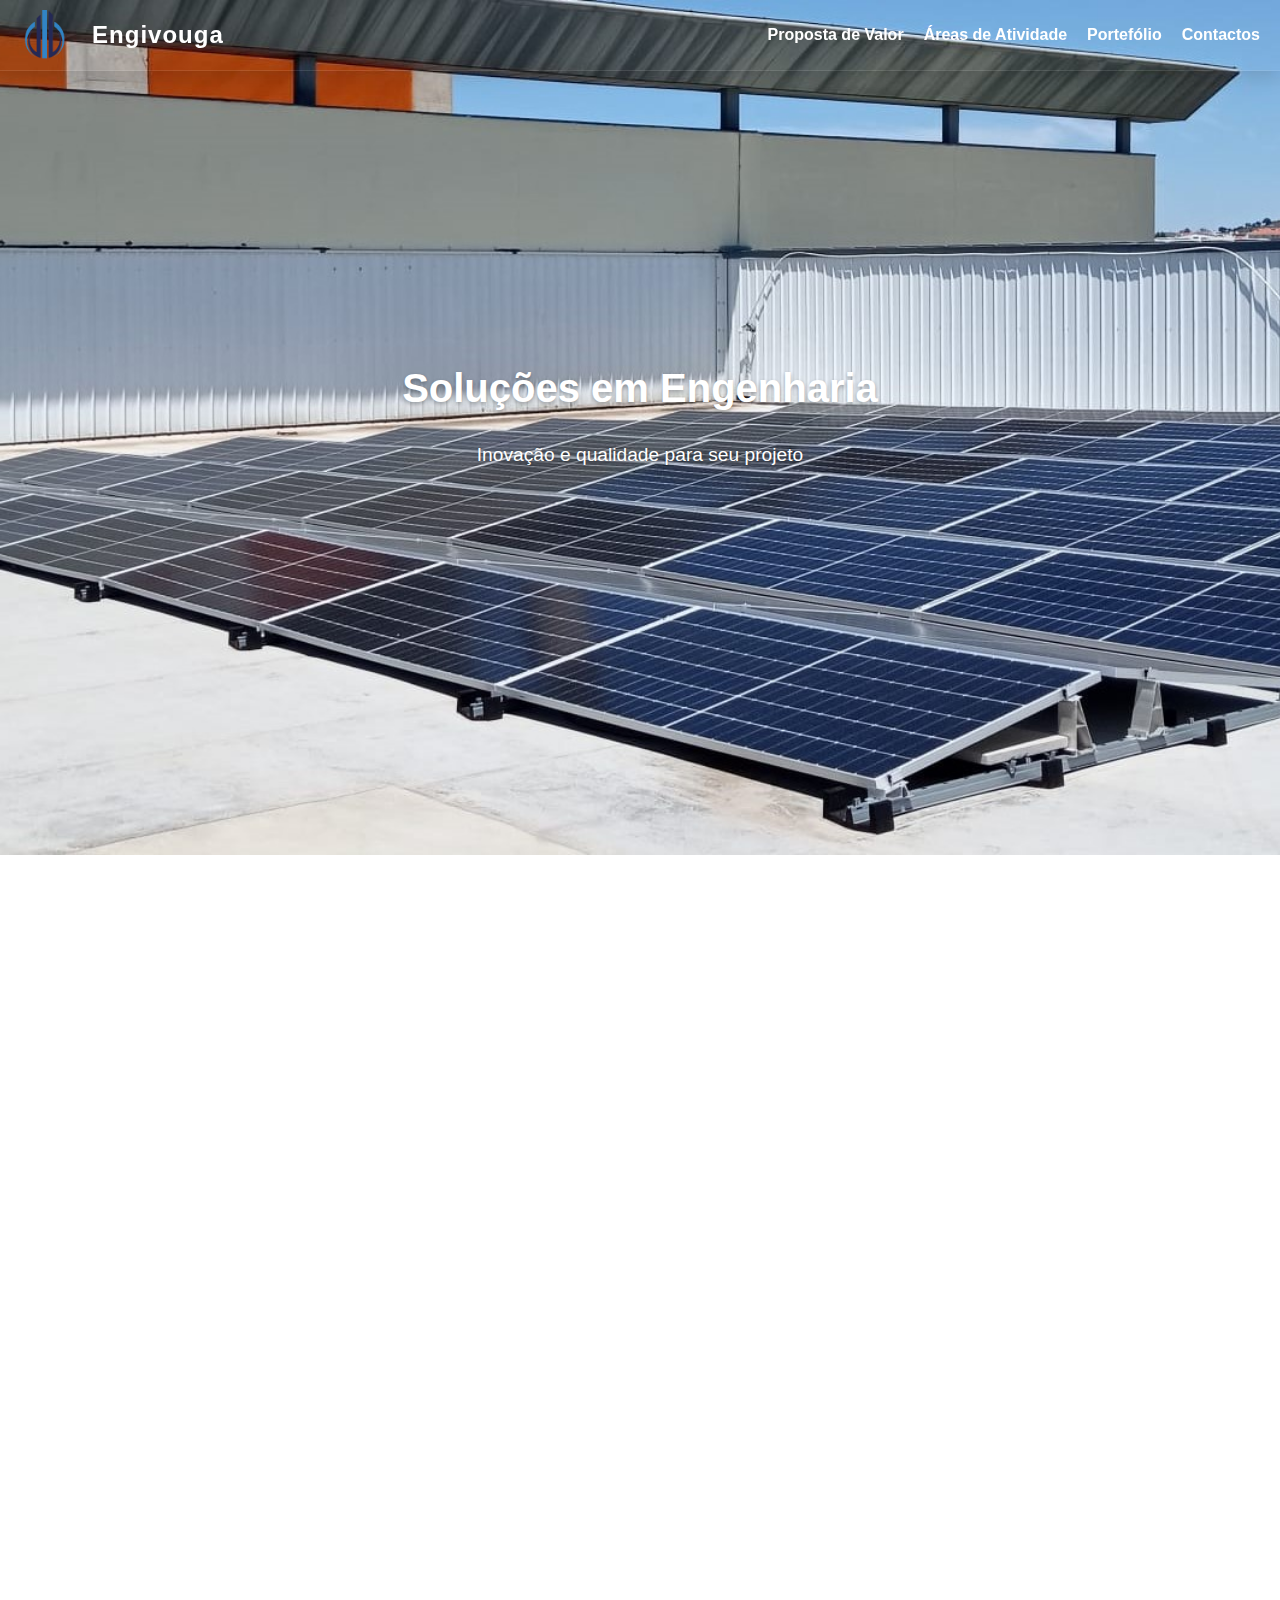
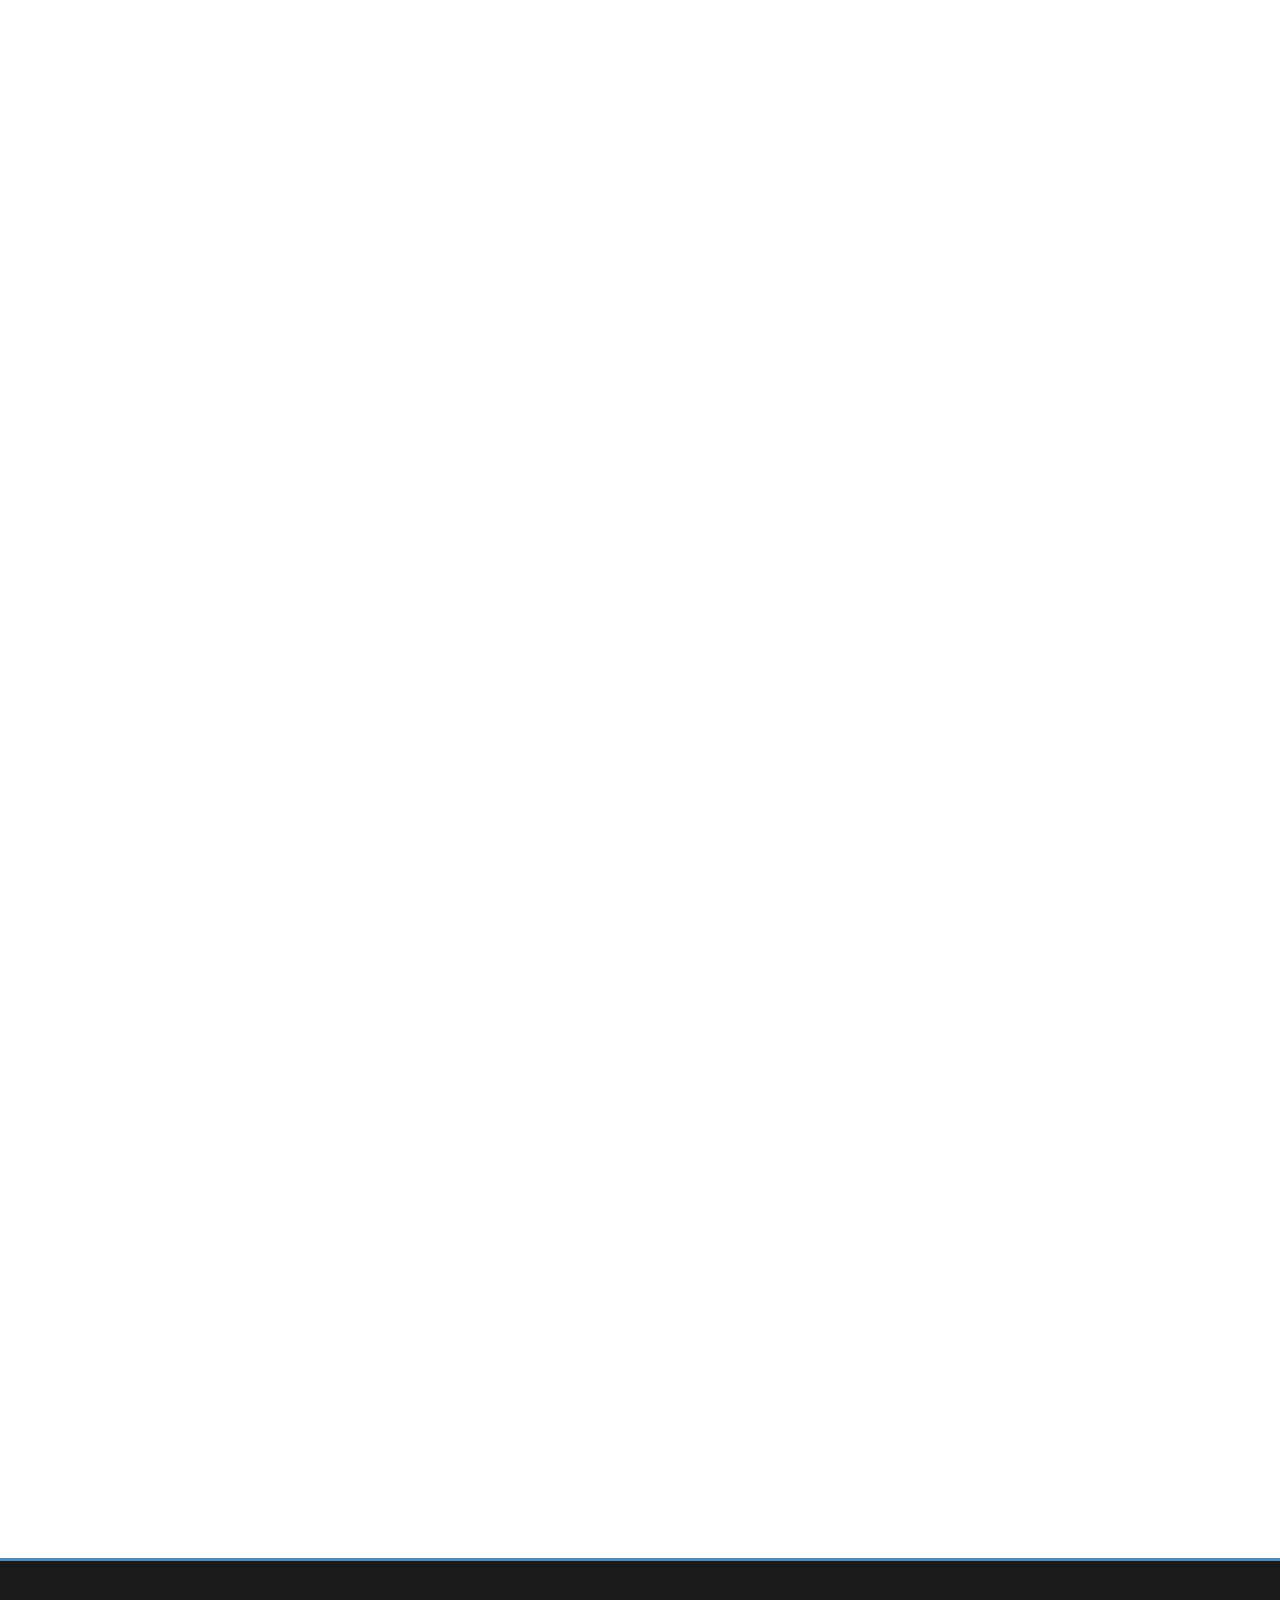
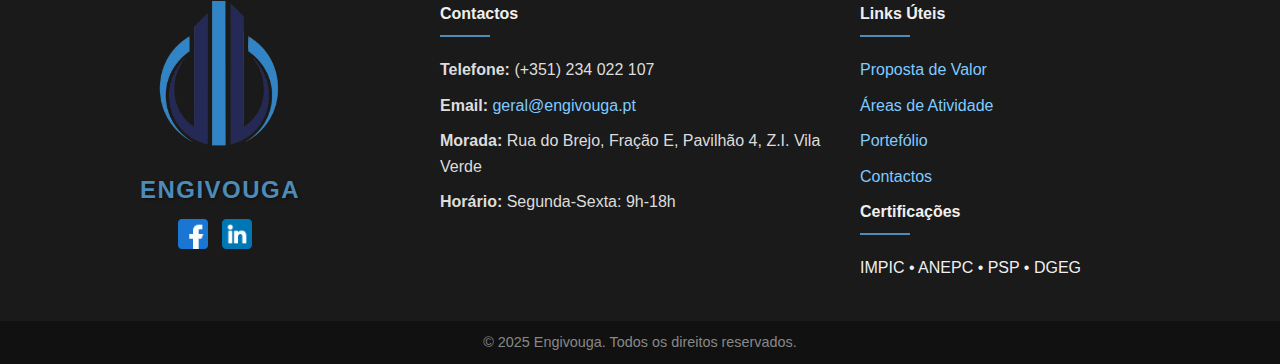
<file: index.html>
<!DOCTYPE html>
<html lang="pt">
  <head>
    <meta charset="UTF-8" />
    <meta name="viewport" content="width=device-width, initial-scale=1.0" />
    <title>Engivouga</title>

    <!-- Favicon -->
    <link rel="icon" href="images/logo_engivouga.png" type="image/png" />

    <link rel="stylesheet" href="style.css" />
  </head>

  <body class="home">
    <header>
      <div class="logo-area">
        <a href="index.html">
          <img src="images/logo_engivouga.png" alt="Engivouga Logo" />
          <h1>Engivouga</h1>
        </a>
      </div>
      <!--<div class="menu-toggle" id="menu-toggle">&#9776;</div> -->

      <nav id="navbar">
        <ul>
          <li>
            <a href="proposta.html" class="nav-item">Proposta de Valor</a>
          </li>
          <li><a href="areas.html" class="nav-item">Áreas de Atividade</a></li>
          <li><a href="portefolio.html" class="nav-item">Portefólio</a></li>
          <li><a href="contactos.html" class="nav-item">Contactos</a></li>
        </ul>
      </nav>
    </header>

    <div class="slider">
      <div class="slides">
        <!-- Slide 1 -->
        <div class="slide">
          <div
            class="slide-bg"
            style="background-image: url('images/image1.jpg')"
          ></div>
          <div class="slide-content">
            <h2>Soluções em Engenharia</h2>
            <p>Inovação e qualidade para seu projeto</p>
          </div>
        </div>
        <div class="slide">
          <div
            class="slide-bg"
            style="background-image: url('images/image3.jpeg')"
          ></div>
          <div class="slide-content">
            <h2>Soluções em Engenharia</h2>
            <p>Inovação e qualidade para seu projeto</p>
          </div>
        </div>
        <div class="slide">
          <div
            class="slide-bg"
            style="background-image: url('images/image4.jpeg')"
          ></div>
          <div class="slide-content">
            <h2>Soluções em Engenharia</h2>
            <p>Inovação e qualidade para seu projeto</p>
          </div>
        </div>
        <div class="slide">
          <div
            class="slide-bg"
            style="background-image: url('images/image5.jpeg')"
          ></div>
          <div class="slide-content">
            <h2>Soluções em Engenharia</h2>
            <p>Inovação e qualidade para seu projeto</p>
          </div>
        </div>
        <div class="slide">
          <div
            class="slide-bg"
            style="background-image: url('images/image6.jpeg')"
          ></div>
          <div class="slide-content">
            <h2>Soluções em Engenharia</h2>
            <p>Inovação e qualidade para seu projeto</p>
          </div>
        </div>
      </div>
    </div>

    <main>
      <section class="secao-apresentacao scroll-fade" id="apresentacao">
        <div class="container apresentacao-wrapper">
          <div class="apresentacao-texto">
            <div class="intro-wrapper">
              <span class="linha"></span>
              <p class="intro-subtitulo">Quem Somos</p>
            </div>
            <h2>Apresentação</h2>
            <p class="texto-apresentacao">
              A Engivouga é uma empresa jovem e dinâmica que atua no setor das
              instalações elétricas e fotovoltaicas. Desde a sua fundação em
              2021, temos vindo a crescer de forma sustentada, destacando-nos
              pela qualidade do serviço prestado, pela capacidade técnica das
              nossas equipas e pela dedicação a projetos inovadores.<br /><br />
              Orgulhamo-nos de ser mais do que uma empresa prestadora de
              serviços; somos parceiros de confiança para os nossos clientes e
              um ponto de referência no mercado. Acreditamos na importância de
              construir relações sólidas e duradouras, tanto com os nossos
              clientes como com os nossos trabalhadores, pois reconhecemos que o
              verdadeiro sucesso é alcançado através de pessoas comprometidas e
              envolvidas com o que fazem.<br /><br />
              Na Engivouga, ambicionamos ser reconhecidos como uma empresa que
              alia excelência técnica a um ambiente de trabalho pautado por
              valores humanos. Este equilíbrio permite-nos não só entregar
              soluções de alta qualidade, mas também contribuir para um impacto
              positivo na vida das pessoas.
            </p>
          </div>
          <!--<div class="apresentacao-imagem">
            <img src="images/painel.jpg" alt="Painel Engivouga" />
          </div>-->
        </div>
      </section>

      <section id="areas" class="scroll-fade secao-areas">
        <div class="container">
          <div class="intro-wrapper">
            <span class="linha"></span>
            <p class="intro-subtitulo">O que fazemos</p>
          </div>
          <h2>Áreas de Atividade</h2>
          <div class="cards-container">
            <div class="card scroll-fade">
              <img
                src="images/bolt_24dp_1F1F1F_FILL0_wght400_GRAD0_opsz24.svg"
                alt="bolt logo"
              />
              <h3>Instalações Elétricas</h3>
            </div>
            <div class="card">
              <img
                src="images/energy_savings_leaf_24dp_1F1F1F_FILL0_wght400_GRAD0_opsz24.svg"
                alt="energy_savings_leaf logo"
              />
              <h3>Energias Renováveis</h3>
            </div>
            <div class="card">
              <img
                src="images/cell_tower_24dp_1F1F1F_FILL0_wght400_GRAD0_opsz24.svg"
                alt="cell_tower logo"
              />
              <h3>Telecomunicações</h3>
            </div>
            <div class="card">
              <img
                src="images/verified_user_24dp_1F1F1F_FILL0_wght400_GRAD0_opsz24.svg"
                alt="verified_user logo"
              />
              <h3>Segurança Contra Incêndio</h3>
            </div>
            <div class="card">
              <img
                src="images/detector_alarm_24dp_1F1F1F_FILL0_wght400_GRAD0_opsz24.svg"
                alt="detector_alarm logo"
              />
              <h3>Intrusão</h3>
            </div>
            <div class="card">
              <img
                src="images/camera_indoor_24dp_1F1F1F_FILL0_wght400_GRAD0_opsz24.svg"
                alt="camera_indoor logo"
              />
              <h3>CCTV</h3>
            </div>
            <div class="card">
              <img
                src="images/light_mode_24dp_1F1F1F_FILL0_wght400_GRAD0_opsz24.svg"
                alt="light_mode logo"
              />
              <h3>Iluminação LED</h3>
            </div>
            <div class="card saber-mais">
              <a href="areas.html" class="saber-mais-link">
                <h3>Saber Mais</h3>
                <span class="seta">&#8594;</span>
              </a>
            </div>
          </div>
        </div>
      </section>

      <section id="portfolio-preview" class="scroll-fade">
        <div class="container">
          <h2>Portefólio</h2>
          <p>Alguns dos nossos projetos mais destacados</p>

          <div class="portfolio-highlights">
            <div class="portfolio-item">
              <img src="portfolio/highlights/1.jpg" alt="Projeto destaque 1" />
              <h3>Sistemas Fotovoltaicos</h3>
            </div>
            <div class="portfolio-item">
              <img src="portfolio/highlights/2.jpg" alt="Projeto destaque 2" />
              <h3>Carregadores de Veículos Elétricos</h3>
            </div>
            <div class="portfolio-item">
              <img src="portfolio/highlights/3.jpg" alt="Projeto destaque 3" />
              <h3>Sistemas de iluminação</h3>
            </div>
          </div>

          <a href="portefolio.html" class="btn">Ver Portefólio Completo</a>
        </div>
      </section>
    </main>

    <div class="scroll-to-top">
      &#8593;
      <!-- Seta para cima -->
    </div>

    <footer>
      <div class="footer-wrapper">
        <div class="footer-left">
          <img
            src="images/logo_engivouga.png"
            alt="Logo Engivouga"
            class="footer-logo"
          />
          <p class="empresa-nome">Engivouga</p>
          <!-- Adicionado a classe para o nome -->
          <div class="redes-sociais">
            <a href="https://www.facebook.com/engivouga"
              ><img src="images/facebook-icon.png" alt="Facebook"
            /></a>
            <a
              href="https://www.linkedin.com/company/engivouga-servi%C3%A7os-de-engenharia-lda/"
              ><img src="images/linkedin-icon.png" alt="LinkedIn"
            /></a>
          </div>
        </div>

        <!-- Meio: Contactos -->
        <div class="footer-center">
          <h4>Contactos</h4>
          <ul>
            <li><strong>Telefone:</strong> (+351) 234 022 107</li>
            <li>
              <strong>Email:</strong>
              <a href="mailto:geral@engivouga.pt">geral@engivouga.pt</a>
            </li>
            <li>
              <strong>Morada:</strong> Rua do Brejo, Fração E, Pavilhão 4, Z.I.
              Vila Verde
            </li>
            <li><strong>Horário:</strong> Segunda-Sexta: 9h-18h</li>
          </ul>
        </div>

        <!-- Lado direito: Links úteis ou Certificações -->
        <div class="footer-right">
          <h4>Links Úteis</h4>
          <ul>
            <li><a href="proposta.html">Proposta de Valor</a></li>
            <li><a href="areas.html">Áreas de Atividade</a></li>
            <li><a href="portefolio.html">Portefólio</a></li>
            <li><a href="contactos.html">Contactos</a></li>
          </ul>
          <h4>Certificações</h4>
          <p>IMPIC • ANEPC • PSP • DGEG</p>
        </div>
      </div>
    </footer>
    <div class="copyright">
      <p>&copy; 2025 Engivouga. Todos os direitos reservados.</p>
    </div>

    <script src="script.js">
            document.getElementById('menu-toggle').addEventListener('click', function () {
        document.getElementById('navbar').classList.toggle('active');
      });
    </script>
  </body>
</html>
</file>
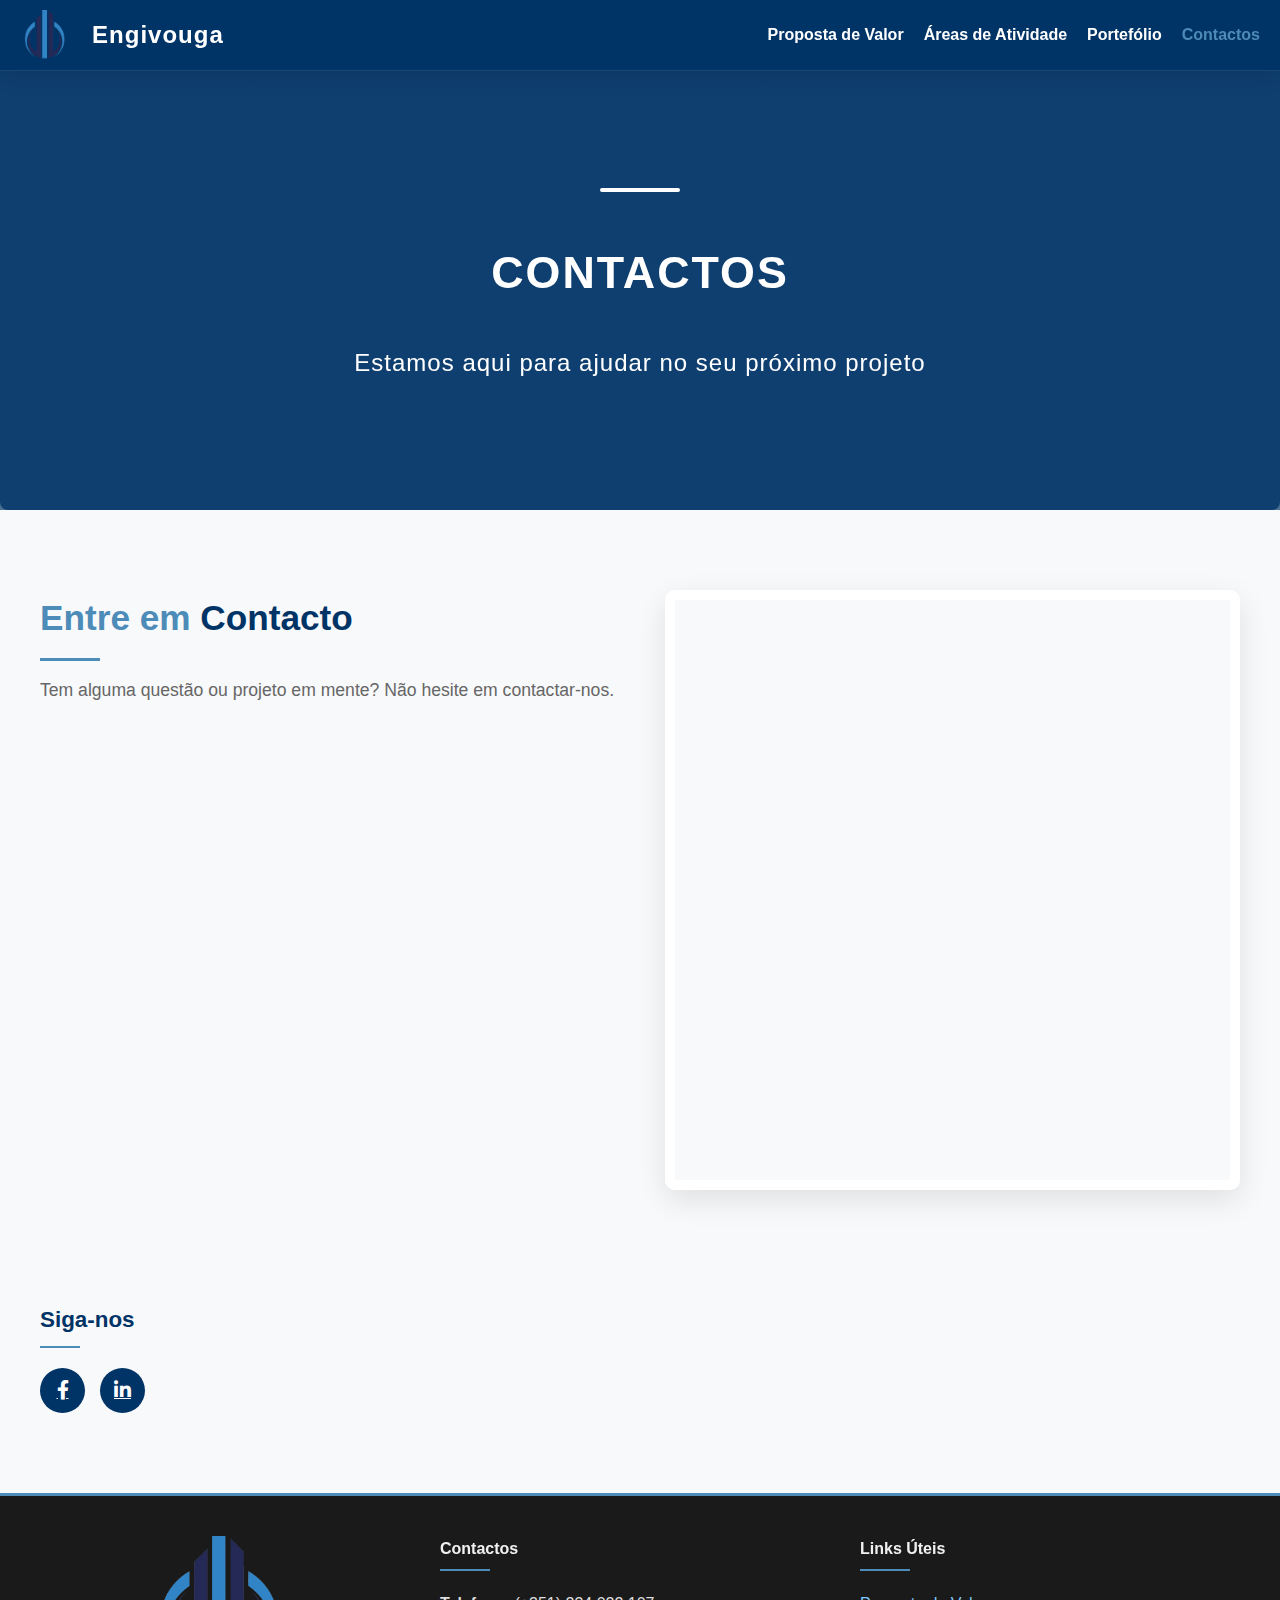
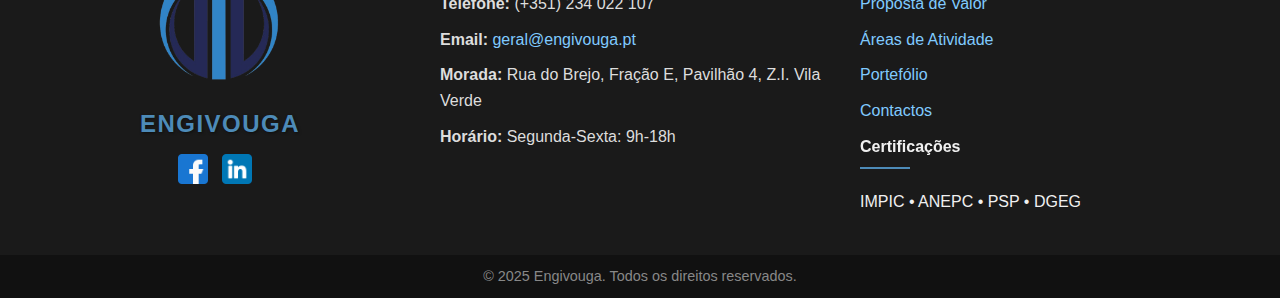
<file: contactos.html>
<!DOCTYPE html>
<html lang="pt">
<head>
  <meta charset="UTF-8" />
  <meta name="viewport" content="width=device-width, initial-scale=1.0" />
  <title>Contactos | Engivouga</title>
  <link rel="icon" href="images/logo_engivouga.png" type="image/png" />
  <link rel="stylesheet" href="https://cdnjs.cloudflare.com/ajax/libs/font-awesome/6.0.0-beta3/css/all.min.css">
  <link rel="stylesheet" href="style.css" />
  <style>
    header {
      position: fixed;
      top: 0;
      width: 100%;
      background-color: white;
      box-shadow: 0 2px 10px rgba(0, 0, 0, 0.1);
      transition: transform 0.3s ease-in-out;
      z-index: 1000;
    }

    header.hidden {
      transform: translateY(-100%);
    }

    /* Animação dos elementos */
    .contactos-info,
    .contactos-mapa,
    .info-card {
      opacity: 0;
      transform: translateY(30px);
      transition: opacity 0.6s ease-out, transform 0.6s ease-out;
    }

    .contactos-info.visible,
    .contactos-mapa.visible,
    .info-card.visible {
      opacity: 1;
      transform: translateY(0);
    }

    /* Estilo do botão de scroll para topo */
    .scroll-to-top {
        position: fixed;
        bottom: 30px;
        right: 30px;
        width: 50px;
        height: 50px;
        background-color: var(--azul);
        color: white;
        border-radius: 50%;
        display: flex;
        align-items: center;
        justify-content: center;
        cursor: pointer;
        opacity: 0;
        visibility: hidden;
        transition: all 0.3s ease;
        z-index: 999;
      }

      .scroll-to-top.visible {
        opacity: 1;
        visibility: visible;
      }

      .scroll-to-top:hover {
        background-color: #4d8bb8;
        transform: translateY(-5px);
      }
  </style>
</head>
<body class="contactos">
  <header id="mainHeader">
    <div class="logo-area">
      <a href="index.html">
        <img src="images/logo_engivouga.png" alt="Engivouga Logo" />
        <h1>Engivouga</h1>
      </a>
    </div>
    <nav>
      <ul>
        <li><a href="proposta.html" class="nav-item">Proposta de Valor</a></li>
        <li><a href="areas.html" class="nav-item">Áreas de Atividade</a></li>
        <li><a href="portefolio.html" class="nav-item">Portefólio</a></li>
        <li><a href="contactos.html" class="nav-item active">Contactos</a></li>
      </ul>
    </nav>
  </header>

  <!-- Hero Section -->
  <section class="contactos-hero">
    <div class="hero-overlay"></div>
    <div class="hero-content">
      <div class="intro-wrapper">
        <span class="linha"></span>
        <h1>Contactos</h1>
      </div>
      <p class="hero-subtitle">Estamos aqui para ajudar no seu próximo projeto</p>
    </div>
  </section>

  <!-- Conteúdo Principal -->
  <main class="contactos-main">
    <div class="contactos-container">
      <!-- Lado Esquerdo: Informações de Contacto -->
      <div class="contactos-info">
        <div class="section-header">
          <h2><span>Entre em</span> Contacto</h2>
          <p>Tem alguma questão ou projeto em mente? Não hesite em contactar-nos.</p>
        </div>
        
        <div class="info-card">
          <div class="info-icon">
            <i class="fas fa-envelope"></i>
          </div>
          <div class="info-content">
            <h3>Email</h3>
            <a href="mailto:geral@engivouga.pt">geral@engivouga.pt</a>
          </div>
        </div>
        
        <div class="info-card">
          <div class="info-icon">
            <i class="fas fa-phone"></i>
          </div>
          <div class="info-content">
            <h3>Telefone</h3>
            <a href="tel:+351234022107">(+351) 234 022 107</a>
          </div>
        </div>
        
        <div class="info-card">
          <div class="info-icon">
            <i class="fas fa-map-marker-alt"></i>
          </div>
          <div class="info-content">
            <h3>Morada</h3>
            <p>Rua do Brejo, Fração E, Pavilhão 4, Z.I. Vila Verde</p>
          </div>
        </div>
        
        <div class="info-card">
          <div class="info-icon">
            <i class="fas fa-clock"></i>
          </div>
          <div class="info-content">
            <h3>Horário</h3>
            <p>Segunda-Sexta: 9h-18h</p>
          </div>
        </div>
        
        <div class="redes-sociais-wrapper">
          <h3>Siga-nos</h3>
          <div class="social-icons">
            <a href="https://www.facebook.com/engivouga" target="_blank" class="social-icon">
              <i class="fab fa-facebook-f"></i>
            </a>
            <a href="https://www.linkedin.com/company/engivouga-servi%C3%A7os-de-engenharia-lda/" target="_blank" class="social-icon">
              <i class="fab fa-linkedin-in"></i>
            </a>
          </div>
        </div>
      </div>

      <!-- Lado Direito: Mapa -->
      <div class="contactos-mapa">
        <div class="mapa-container">
          <iframe
            src="https://www.google.com/maps/embed?pb=!1m18!1m12!1m3!1d6066.750046264728!2d-8.53582441806794!3d40.51120122998394!2m3!1f0!2f0!3f0!3m2!1i1024!2i768!4f13.1!3m3!1m2!1s0xd23a7602ea4ed4f%3A0x9de1d70ba45fd6f!2sEngivouga%20-%20Servi%C3%A7os%20de%20Engenharia%2C%20Lda!5e0!3m2!1spt-PT!2spt!4v1745164098129!5m2!1spt-PT!2spt"
            allowfullscreen=""
            loading="lazy"
            referrerpolicy="no-referrer-when-downgrade"
          ></iframe>
        </div>
      </div>
    </div>
  </main>

  
  <div class="scroll-to-top">
    &#8593;
  </div>

  <footer>
    <div class="footer-wrapper">
      <div class="footer-left">
        <img
          src="images/logo_engivouga.png"
          alt="Logo Engivouga"
          class="footer-logo"
        />
        <p class="empresa-nome">Engivouga</p>
        <div class="redes-sociais">
          <a href="https://www.facebook.com/engivouga"
            ><img src="images/facebook-icon.png" alt="Facebook"
          /></a>
          <a
            href="https://www.linkedin.com/company/engivouga-servi%C3%A7os-de-engenharia-lda/"
            ><img src="images/linkedin-icon.png" alt="LinkedIn"
          /></a>
        </div>
      </div>

      <div class="footer-center">
        <h4>Contactos</h4>
        <ul>
          <li><strong>Telefone:</strong> (+351) 234 022 107</li>
          <li>
            <strong>Email:</strong>
            <a href="mailto:geral@engivouga.pt">geral@engivouga.pt</a>
          </li>
          <li>
            <strong>Morada:</strong> Rua do Brejo, Fração E, Pavilhão 4, Z.I.
            Vila Verde
          </li>
          <li><strong>Horário:</strong> Segunda-Sexta: 9h-18h</li>
        </ul>
      </div>

      <div class="footer-right">
        <h4>Links Úteis</h4>
        <ul>
          <li><a href="proposta.html">Proposta de Valor</a></li>
          <li><a href="areas.html">Áreas de Atividade</a></li>
          <li><a href="portefolio.html">Portefólio</a></li>
          <li><a href="contactos.html">Contactos</a></li>
        </ul>
        <h4>Certificações</h4>
        <p>IMPIC • ANEPC • PSP • DGEG</p>
      </div>
    </div>
  </footer>
  <div class="copyright">
    <p>&copy; 2025 Engivouga. Todos os direitos reservados.</p>
  </div>

  <script>
    // JavaScript para header escondível, animações de scroll e seta para topo
    document.addEventListener('DOMContentLoaded', function() {
      const header = document.getElementById('mainHeader');
      const scrollToTopBtn = document.querySelector('.scroll-to-top');
      let lastScroll = 0;
      
      // Controle do header ao fazer scroll
      window.addEventListener('scroll', function() {
        const currentScroll = window.pageYOffset;
        
        // Esconde o header ao descer
        if (currentScroll > lastScroll && currentScroll > 50) {
          header.classList.add('hidden');
        }
        // Mostra apenas quando voltar completamente ao topo
        else if (currentScroll === 0) {
          header.classList.remove('hidden');
        }
        
        lastScroll = currentScroll;

        // Mostrar/ocultar seta para topo
        if (currentScroll > 300) {
          scrollToTopBtn.classList.add('visible');
        } else {
          scrollToTopBtn.classList.remove('visible');
        }
      });

      // Função da seta para topo
      scrollToTopBtn.addEventListener('click', function() {
        window.scrollTo({
          top: 0,
          behavior: 'smooth'
        });
      });

      // Animação dos elementos
      function checkVisibility() {
        const elements = [
          document.querySelector('.contactos-info'),
          document.querySelector('.contactos-mapa'),
          ...document.querySelectorAll('.info-card'),
          document.querySelector('.redes-sociais-wrapper')
        ];
        
        elements.forEach(el => {
          if (el) {
            const elTop = el.getBoundingClientRect().top;
            if (elTop < window.innerHeight * 0.8) {
              el.classList.add('visible');
            }
          }
        });
      }
      
      checkVisibility();
      window.addEventListener('scroll', checkVisibility);
    });
  </script>
</body>
</html>
</file>
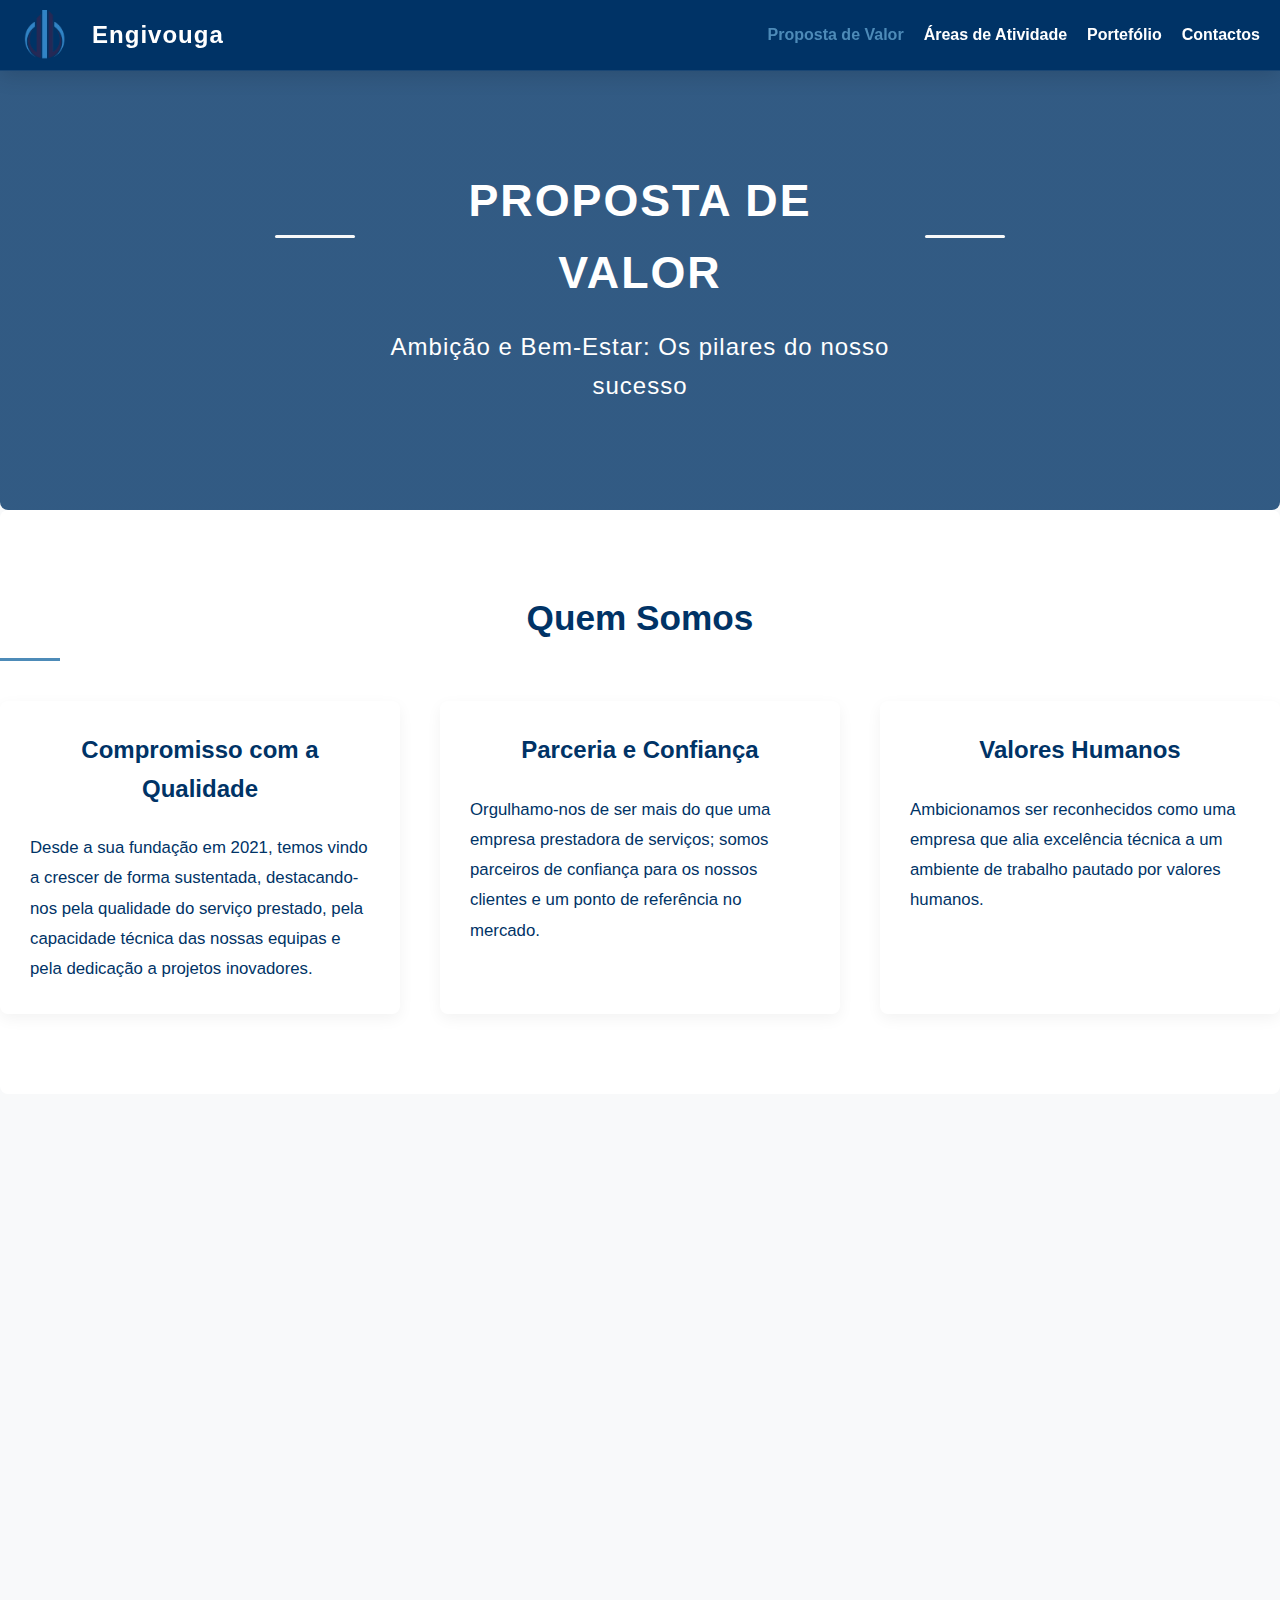
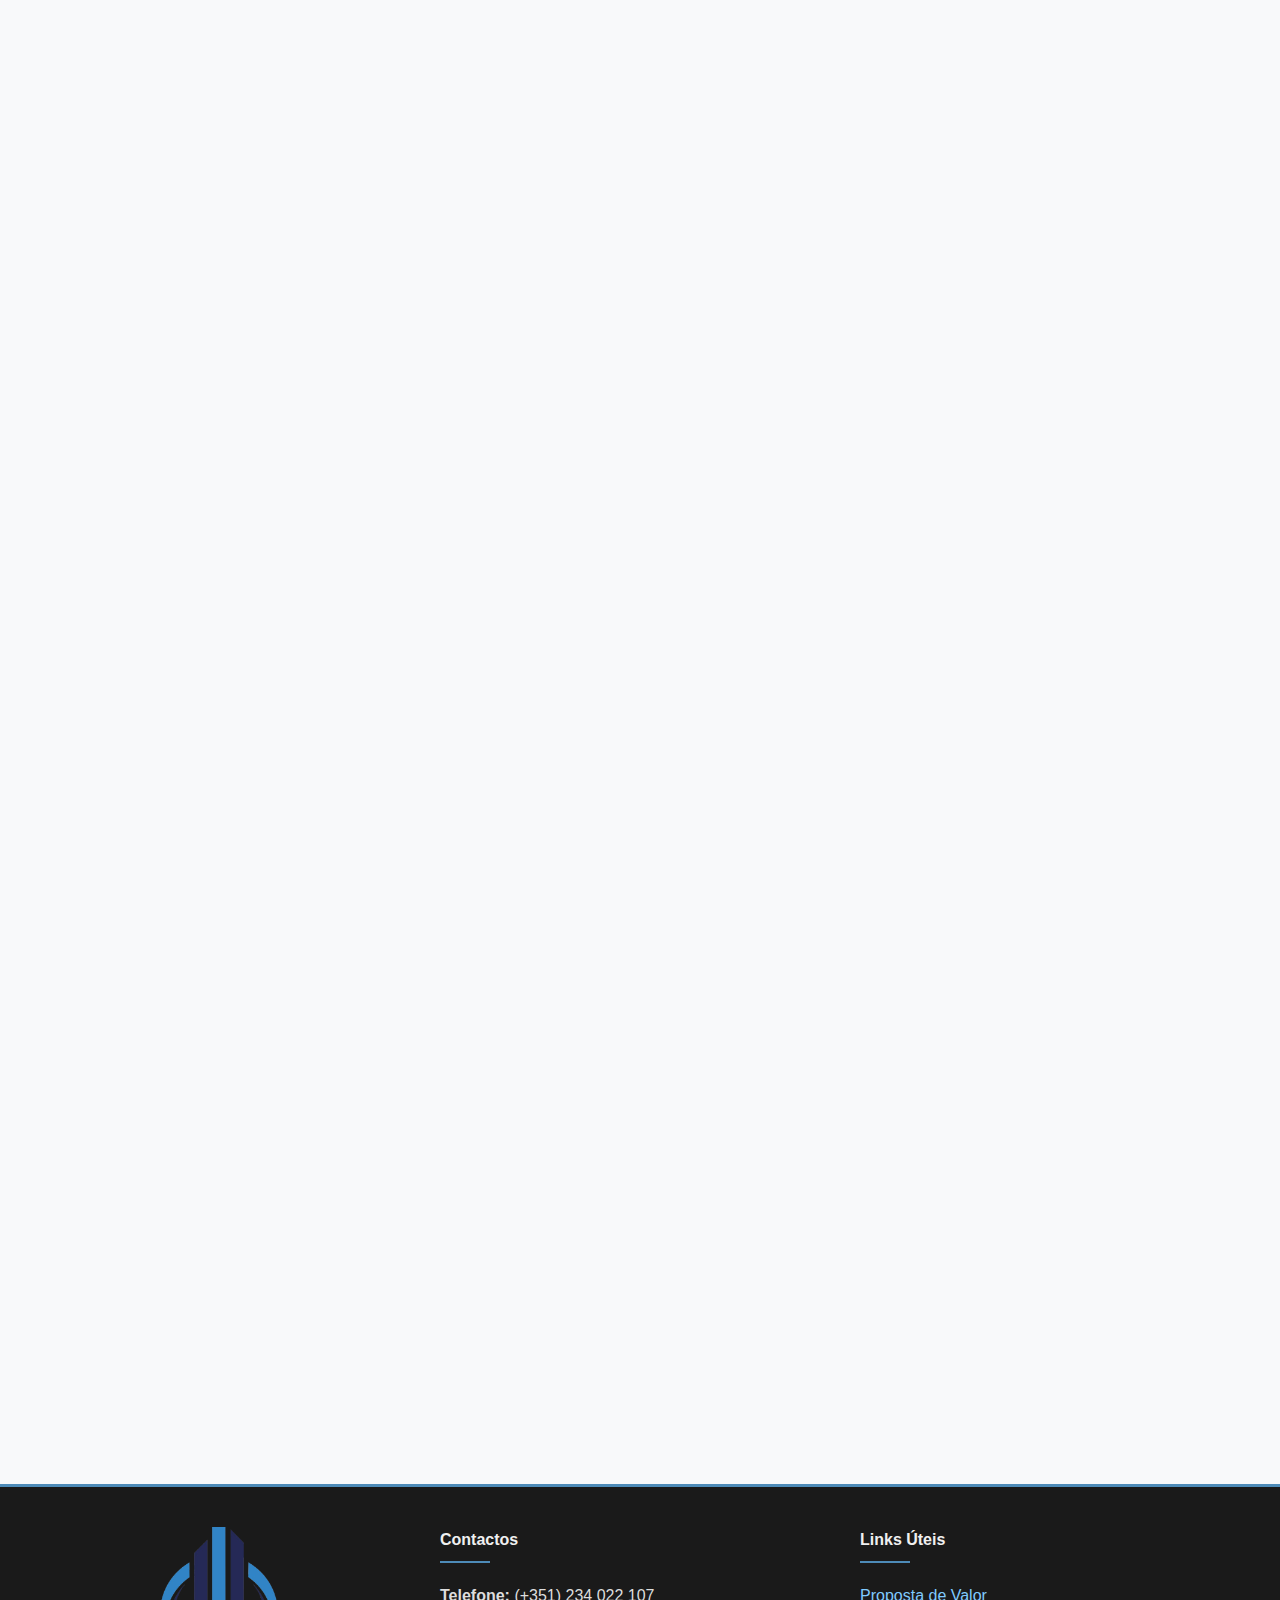
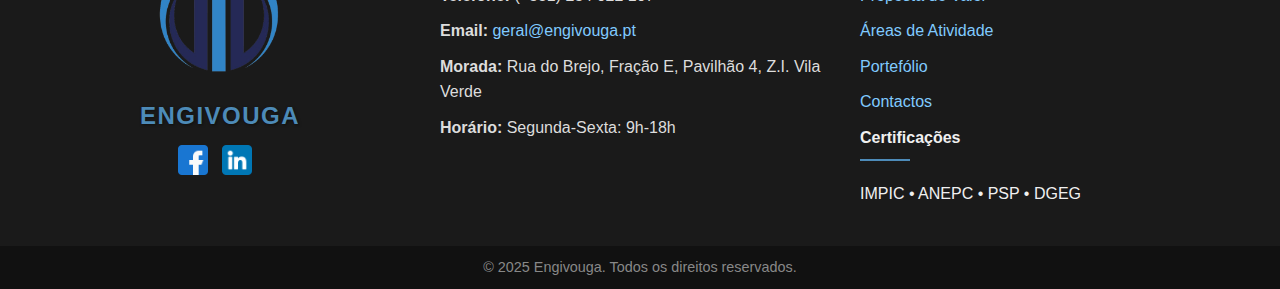
<file: proposta.html>
<!DOCTYPE html>
<html lang="pt">
  <head>
    <meta charset="UTF-8" />
    <meta name="viewport" content="width=device-width, initial-scale=1.0" />
    <title>Proposta de Valor | Engivouga</title>
    <link
      rel="stylesheet"
      href="https://cdnjs.cloudflare.com/ajax/libs/font-awesome/6.0.0-beta3/css/all.min.css"
    />
    <link rel="stylesheet" href="style.css" />
    <link rel="icon" href="images/logo_engivouga.png" type="image/png" />
    <style>
      /* Estilos para animação de scroll */
      .section-content {
        opacity: 0;
        transform: translateY(30px);
        transition: opacity 0.6s ease-out, transform 0.6s ease-out;
      }

      .section-content.visible {
        opacity: 1;
        transform: translateY(0);
      }

      /* Estilos para header escondível */
      header {
        position: fixed;
        top: 0;
        width: 100%;
        background-color: white;
        box-shadow: 0 2px 10px rgba(0, 0, 0, 0.1);
        transition: transform 0.3s ease-in-out;
        z-index: 1000;
      }

      header.hidden {
        transform: translateY(-100%);
      }
    </style>
  </head>
  <body class="proposta">
    <header id="mainHeader">
      <div class="logo-area">
        <a href="index.html">
          <img src="images/logo_engivouga.png" alt="Engivouga Logo" />
          <h1>Engivouga</h1>
        </a>
      </div>
      <nav>
        <ul>
          <li>
            <a href="proposta.html" class="nav-item active"
              >Proposta de Valor</a
            >
          </li>
          <li><a href="areas.html" class="nav-item">Áreas de Atividade</a></li>
          <li><a href="portefolio.html" class="nav-item">Portefólio</a></li>
          <li><a href="contactos.html" class="nav-item">Contactos</a></li>
        </ul>
      </nav>
    </header>

    <section class="hero-proposta">
      <div class="hero-content">
        <div class="intro-wrapper">
          <span class="linha"></span>
          <h1>Proposta de Valor</h1>
          <span class="linha"></span>
        </div>
        <p class="hero-subtitle">
          Ambição e Bem-Estar: Os pilares do nosso sucesso
        </p>
      </div>
    </section>

    <main class="proposta-container">
      <section class="section-content quem-somos">
        <div class="section-header">
          <h2>Quem Somos</h2>
        </div>
        <div class="quem-somos-grid">
          <div class="quem-somos-item">
            <h3>Compromisso com a Qualidade</h3>
            <p>
              Desde a sua fundação em 2021, temos vindo a crescer de forma
              sustentada, destacando-nos pela qualidade do serviço prestado,
              pela capacidade técnica das nossas equipas e pela dedicação a
              projetos inovadores.
            </p>
          </div>

          <div class="quem-somos-item">
            <h3>Parceria e Confiança</h3>
            <p>
              Orgulhamo-nos de ser mais do que uma empresa prestadora de
              serviços; somos parceiros de confiança para os nossos clientes e
              um ponto de referência no mercado.
            </p>
          </div>

          <div class="quem-somos-item">
            <h3>Valores Humanos</h3>
            <p>
              Ambicionamos ser reconhecidos como uma empresa que alia excelência
              técnica a um ambiente de trabalho pautado por valores humanos.
            </p>
          </div>
        </div>
      </section>

      <section class="section-content pilares">
        <div class="section-header">
          <h2>Os Nossos Pilares</h2>
        </div>

        <div class="pilares-grid">
          <div class="pilar-item">
            <div class="pilar-icon">
              <i class="fas fa-bullseye"></i>
            </div>
            <div class="pilar-content">
              <h3>Ambição</h3>
              <p>
                Procuramos continuamente superar os nossos próprios limites,
                assumindo projetos desafiantes e inovadores que reforçam a nossa
                posição de destaque no setor. Acreditamos que cada trabalhador é
                essencial para atingir os nossos objetivos estratégicos, e por
                isso promovemos uma cultura de excelência, onde o crescimento
                individual é tão importante quanto o sucesso coletivo.
              </p>
            </div>
          </div>

          <div class="pilar-item">
            <div class="pilar-icon">
              <i class="fas fa-heart"></i>
            </div>
            <div class="pilar-content">
              <h3>Bem-Estar</h3>
              <p>
                O bem-estar dos nossos trabalhadores é uma prioridade absoluta.
                Sabemos que um ambiente de trabalho seguro, motivador e
                equilibrado reflete-se na qualidade do serviço que prestamos aos
                nossos clientes. Por isso, oferecemos condições laborais que
                promovem a satisfação e a saúde física e mental das nossas
                equipas.
              </p>
            </div>
          </div>
        </div>
      </section>

      <section class="section-content ofertas">
        <div class="section-header">
          <h2>O Valor Que Entregamos</h2>
          <span class="linha"></span>
        </div>

        <div class="beneficios-grid">
          <div class="beneficio-card">
            <i class="fas fa-euro-sign"></i>
            <h4>Salários Competitivos</h4>
            <p>Ajustados às exigências do mercado e às funções desempenhadas</p>
          </div>

          <div class="beneficio-card">
            <i class="fas fa-chart-line"></i>
            <h4>Progressão de Carreira</h4>
            <p>Protocolo estruturado de forma clara e meritocrática</p>
          </div>

          <div class="beneficio-card">
            <i class="fas fa-graduation-cap"></i>
            <h4>Formação Contínua</h4>
            <p>Investimos no aprimoramento técnico e pessoal</p>
          </div>

          <div class="beneficio-card">
            <i class="fas fa-users"></i>
            <h4>Ambiente Positivo</h4>
            <p>Relações baseadas em respeito e confiança</p>
          </div>

          <div class="beneficio-card">
            <i class="fas fa-trophy"></i>
            <h4>Reconhecimento</h4>
            <p>Avaliação e prémios de desempenho</p>
          </div>
        </div>
      </section>

      <section class="section-content porque-escolher">
        <div class="section-header">
          <h2>Por Que Escolher a Engivouga?</h2>
          <span class="linha"></span>
        </div>
        <div class="text-content">
          <p>
            Na Engivouga, não se trata apenas de trabalhar; trata-se de fazer
            parte de um projeto profissional estruturado e sustentável. Aqui,
            valorizamos o talento e a dedicação, reconhecemos o esforço e
            proporcionamos as ferramentas necessárias para que cada trabalhador
            alcance o seu melhor. Estamos a construir uma empresa de sucesso,
            onde cada projeto é uma oportunidade de crescer, inovar e deixar uma
            marca positiva. Na Engivouga, Ambição e Bem-Estar andam de mãos
            dadas, impulsionando-nos rumo a um futuro promissor.
          </p>
        </div>
      </section>
    </main>

    <div class="scroll-to-top">
      &#8593;
      <!-- Seta para cima -->
    </div>

    <footer>
      <div class="footer-wrapper">
        <div class="footer-left">
          <img
            src="images/logo_engivouga.png"
            alt="Logo Engivouga"
            class="footer-logo"
          />
          <p class="empresa-nome">Engivouga</p>
          <div class="redes-sociais">
            <a href="https://www.facebook.com/engivouga"
              ><img src="images/facebook-icon.png" alt="Facebook"
            /></a>
            <a
              href="https://www.linkedin.com/company/engivouga-servi%C3%A7os-de-engenharia-lda/"
              ><img src="images/linkedin-icon.png" alt="LinkedIn"
            /></a>
          </div>
        </div>

        <div class="footer-center">
          <h4>Contactos</h4>
          <ul>
            <li><strong>Telefone:</strong> (+351) 234 022 107</li>
            <li>
              <strong>Email:</strong>
              <a href="mailto:geral@engivouga.pt">geral@engivouga.pt</a>
            </li>
            <li>
              <strong>Morada:</strong> Rua do Brejo, Fração E, Pavilhão 4, Z.I.
              Vila Verde
            </li>
            <li><strong>Horário:</strong> Segunda-Sexta: 9h-18h</li>
          </ul>
        </div>

        <div class="footer-right">
          <h4>Links Úteis</h4>
          <ul>
            <li><a href="proposta.html">Proposta de Valor</a></li>
            <li><a href="areas.html">Áreas de Atividade</a></li>
            <li><a href="portefolio.html">Portefólio</a></li>
            <li><a href="contactos.html">Contactos</a></li>
          </ul>
          <h4>Certificações</h4>
          <p>IMPIC • ANEPC • PSP • DGEG</p>
        </div>
      </div>
    </footer>
    <div class="copyright">
      <p>&copy; 2025 Engivouga. Todos os direitos reservados.</p>
    </div>

    <script src="script.js"></script>
    <script>
      // JavaScript para header escondível, animações de scroll e botão de topo
      document.addEventListener("DOMContentLoaded", function () {
        const header = document.getElementById("mainHeader");
        const scrollToTopBtn = document.querySelector(".scroll-to-top");
        let lastScroll = 0;

        // Controle do header ao fazer scroll
        window.addEventListener("scroll", function () {
          const currentScroll = window.pageYOffset;

          if (currentScroll > lastScroll && currentScroll > 50) {
            header.classList.add("hidden");
          }
          // Mostra apenas quando voltar completamente ao topo
          else if (currentScroll === 0) {
            header.classList.remove("hidden");
          }
          lastScroll = currentScroll;

          // Mostrar/ocultar botão de scroll para topo
          if (currentScroll > 300) {
            scrollToTopBtn.classList.add("visible");
          } else {
            scrollToTopBtn.classList.remove("visible");
          }
        });

        // Botão de scroll para topo
        scrollToTopBtn.addEventListener("click", function () {
          window.scrollTo({
            top: 0,
            behavior: "smooth",
          });
        });

        // Animação das seções
        const sections = document.querySelectorAll(".section-content");

        function checkVisibility() {
          sections.forEach((section) => {
            const sectionTop = section.getBoundingClientRect().top;
            const windowHeight = window.innerHeight;

            if (sectionTop < windowHeight * 0.8) {
              section.classList.add("visible");
            }
          });
        }

        checkVisibility();
        window.addEventListener("scroll", checkVisibility);
      });
    </script>
  </body>
</html>
</file>
<file: style.css>
:root {
  --azul: #003366;
  --azul-claro: #4d8bb8;       /* Novo azul mais claro para contrastes */
  --cinza-tecnico: #6c757d;    /* Cinza técnico profissional */
  --branco: #ffffff;
  --cinza-claro: #f8f9fa;      /* Fundo mais suave */
}

* {
  margin: 0;
  padding: 0;
  box-sizing: border-box;
  font-family: Arial, sans-serif;
}

.card img {
  filter: invert(16%) sepia(16%) saturate(7306%) hue-rotate(190deg)
    brightness(95%) contrast(105%);
  width: 48px;
  height: 48px;
}

body {
  background-color: var(--branco);
  color: #333;
  line-height: 1.6;
}

.container {
  max-width: 1100px;
  margin: 0 auto;
  padding: 20px;
}

/* Regras BASE para TODOS os headers */
header {
  display: flex;
  justify-content: space-between;
  align-items: center;
  padding: 15px 40px;
  position: fixed;
  width: 100%;
  top: 0;
  z-index: 1000;
  transition: transform 0.3s ease-in-out, box-shadow 0.3s ease;
  border-bottom: 1px solid rgba(255, 255, 255, 0.1);
  transform: translateY(0);
}

/* Especificidades para cada página */
body.home header {
  background: transparent;
}

body.contactos header,
body.areas header,
body.proposta header,
body.portfolio header {
  background-color: var(--azul);
}

/* Estado escondido (comum a todos) */
header.hide-header {
  transform: translateY(-100%) !important;
}

/* Sombra quando visível */
header:not(.hide-header) {
  box-shadow: 0 4px 20px rgba(0, 0, 0, 0.15);
}

.scroll-fade {
  opacity: 0;
  transform: translateY(30px);
  transition: opacity 1.2s ease-out, transform 1.2s ease-out;
}

body.contactos .scroll-fade {
  opacity: 1 !important;
  transform: translateY(0) !important;
}

.scroll-fade.visible {
  opacity: 1;
  transform: translateY(0);
}

.scroll-to-top {
  position: fixed;
  bottom: 30px;
  right: 30px;
  background-color: var(--azul);
  color: var(--branco);
  border-radius: 100%;
  font-size: 24px;
  padding: 10px;
  width: 50px;
  text-align: center;
  cursor: pointer;
  display: none; /* Inicialmente escondida */
  transition: opacity 0.3s;
  box-shadow: 0 4px 8px rgba(0, 0, 0, 0.2);
}

.scroll-to-top:hover {
  background-color: var(--azul-claro);
  color: var(--branco);
}

.scroll-to-top.show {
  display: block;
}

.logo-area {
  display: flex;
  align-items: center;
  gap: 12px;
}

.logo-area a {
  display: flex;
  gap: 12px;
  align-items: center;
  text-decoration: none; 
  color: inherit;
}

.logo-area img {
  height: 40px;
}

.logo-area h1 {
  font-size: 1.8rem;
  color: var(--branco);
  margin: 0;
  font-weight: 700;
  letter-spacing: 1px;
}

header h1 {
  font-size: 1.8rem;
  color: var(--branco);
  margin-left: 5px;
}

header img {
  height: 40px;
}

nav ul li a {
  position: relative;
  padding: 8px 0;
}

nav ul li a::after { /* Sublinhado animado */
  content: '';
  position: absolute;
  bottom: 0;
  left: 0;
  width: 0;
  height: 2px;
  background: var(--azul-claro);
  transition: width 0.3s ease;
}

nav ul li a:hover::after {
  width: 100%;
}

header nav ul li a {
  color: var(--branco);
}

header nav ul li a:hover,
header nav ul li a.active {
  color: var(--azul-claro); /* Substitui o amarelo */
}

nav ul {
  list-style: none;
  text-align: center;
  display: flex;
  gap: 30px;
  margin-top: 10px;
}

nav a {
  
  text-decoration: none;
  font-weight: bold;
  transition: color 0.3s;
}

.slides {
  position: relative;
  width: 500%;
  height: 100%;
  display: flex; /* Mantém os slides alinhados */
  animation: slide 18s infinite;
  animation-timing-function: ease-in-out; /* Transição suave */
}

/* Estrutura base */
.slider {
  position: relative;
  width: 100%;
  height: 95vh; /* Ajuste conforme necessário */
  overflow: hidden;
}

.slider .slide:nth-child(2) .slide-bg {
  background-position: center 75%; /* ou por exemplo: center 30% */
}

.slider .slide:nth-child(4) .slide-bg {
  background-position: center 40%; /* ou por exemplo: center 30% */
}

.slider .slide:nth-child(5) .slide-bg {
  background-position: center 15%; /* ou por exemplo: center 30% */
}

.slide {
  width: 20%; /* Cada slide ocupa 1/3 do container */
  height: 100%;
  flex-shrink: 0; /* Impede que os slides encolham */
  position: relative;
  overflow: hidden;
}

/* Camada de fundo */
.slide-bg {
  position: absolute;
  top: 0;
  left: 0;
  width: 100%;
  height: 100%;
  background-size: cover;
  background-position: center;
  z-index: 1; /* Fica ATRÁS do conteúdo */
}

/* Camada de conteúdo - IMPORTANTE */
.slide-content {
  position: absolute;
  top: 50%;
  left: 50%;
  transform: translate(-50%, -50%);
  z-index: 2; /* Deve ser MAIOR que o z-index do slide-bg */
  color: white;
  text-align: center;
  width: 80%;
  max-width: 800px;
}

/* Overlay para melhor legibilidade (opcional) */
.slide::after {
  content: '';
  position: absolute;
  top: 0;
  left: 0;
  width: 100%;
  height: 100%;
  background: rgba(0, 0, 0, 0.4); /* Ajuste a opacidade conforme necessário */
  z-index: 1.5; /* Entre o bg e o conteúdo */
}

/* Overlay para melhor legibilidade */
.slide::before {
  content: '';
  position: absolute;
  top: 0;
  left: 0;
  width: 100%;
  height: 100%;
  background: rgba(0, 51, 102, 0.4); /* Overlay azul semi-transparente */
}

.slide-content h2 {
  font-size: 2.5rem;
  margin-bottom: 20px;
  text-shadow: 0 2px 4px rgba(0,0,0,0.3);
}

.slide-content p {
  font-size: 1.2rem;
  margin-bottom: 30px;
  text-shadow: 0 1px 3px rgba(0,0,0,0.3);
}

@keyframes slide {
  0%     { left: 0%; }
  20%    { left: 0%; }

  25%    { left: -100%; }
  45%    { left: -100%; }

  50%    { left: -200%; }
  70%    { left: -200%; }

  75%    { left: -300%; }
  95%    { left: -300%; }

  100%   { left: -400%; }
}

main {
  padding-top: 0;
}

section {
  padding: 40px 0;
  background-color: var(--branco);

  border-radius: 8px;
}

section h2 {
  color: var(--azul);
  margin-bottom: 15px;
  text-align: center;
}

.secao-apresentacao {
  background: linear-gradient(to bottom, #f8f9fa 0%, white 100%);
  padding: 80px 0;
  text-align: center;
}

.secao-apresentacao .intro-wrapper {
  display: flex;
  align-items: center;
  justify-content: center;
  gap: 10px;
  margin-bottom: 10px;
}

.secao-apresentacao .linha {
  width: 40px;
  height: 2px;
  background-color: var(--azul);
  border-radius: 2px;
}

.secao-apresentacao .intro-subtitulo {
  font-size: 1.1rem;
  color: var(--azul);
  text-transform: uppercase;
  font-weight: 600;
  letter-spacing: 1px;
}

.secao-apresentacao h2 {
  font-size: 2.4rem;
  color: var(--azul);
  margin-bottom: 30px;
}

.texto-apresentacao {
  font-size: 1.1rem;
  line-height: 1.8;
  color: #444;
  max-width: 800px;
  margin: 0 auto;
  text-align: justify;
  column-count: 2;
  column-gap: 40px;
}

.apresentacao-wrapper {
  display: flex;
  flex-wrap: wrap;
  align-items: center;
  gap: 40px;
}

.apresentacao-texto {
  flex: 1 1 500px;
  text-align: left;
}

.apresentacao-imagem {
  flex: 1 1 400px;
  text-align: center;
}

.apresentacao-imagem img {
  width: 100%;
  max-width: 400px;
  border-radius: 10px;
  box-shadow: 0 4px 12px rgba(0, 0, 0, 0.1);
}

.secao-areas {
  background-color: #e9f2f8; /* azul claro suave */
  padding: 60px 0;
  text-align: center;
  border-radius: 8px;
}

.intro-wrapper {
  display: flex;
  align-items: center;
  justify-content: center;
  margin-bottom: 30px;
  gap: 10px;
}

.linha {
  width: 40px;
  height: 2px;
  background-color: var(--azul);
  border-radius: 2px;
}

.intro-subtitulo {
  font-size: 1.1rem;
  color: var(--azul);
  text-transform: uppercase;
  letter-spacing: 3px;
  font-weight: 600;
}

.secao-areas h2 {
  font-size: 2.4rem;
  color: var(--azul);
  margin-bottom: 30px;
}

ul li {
  margin-bottom: 8px;
}

.galeria {
  display: grid;
  grid-template-columns: repeat(auto-fit, minmax(200px, 1fr));
  gap: 20px;
}

.galeria img {
  width: 100%;
  border-radius: 6px;
}

.cards-container {
  display: grid;
  grid-template-columns: repeat(auto-fit, minmax(250px, 1fr));
  gap: 20px;
}

.card {
  background-color: var(--branco);
  border-radius: 8px;
  padding: 20px;
  box-shadow: 0 4px 8px rgba(0, 0, 0, 0.1);
  transition: transform 0.3s ease, box-shadow 0.3s ease;
  text-align: center;

  /* Altura fixa para uniformidade */
  height: 250px;

  /* Flexbox para alinhar conteúdo internamente */
  display: flex;
  flex-direction: column;
  justify-content: center;
  align-items: center;
  border: none;
  overflow: hidden;
  position: relative;
}

.card h3 {
  color: var(--azul);
  margin-bottom: 15px;
}

.card p {
  color: #555;
  font-size: 1rem;
}

.card:hover {
  transform: translateY(-10px);
  box-shadow: 0 6px 15px rgba(0, 0, 0, 0.15);
}

.card::before { /* Efeito de brilho */
  content: '';
  position: absolute;
  top: -100%;
  left: -100%;
  width: 300%;
  height: 300%;
  background: linear-gradient(
    to right,
    rgba(255, 255, 255, 0) 0%,
    rgba(255, 255, 255, 0.1) 50%,
    rgba(255, 255, 255, 0) 100%
  );
  transform: rotate(30deg);
  transition: all 0.5s;
}

.card:hover::before {
  left: 100%;
}

.saber-mais {
  display: flex;
  justify-content: center;
  align-items: center;
  flex-direction: column;
  background: linear-gradient(to right, var(--azul), var(--azul-claro));
  color: var(--branco);
  padding: 20px;
  border-radius: 8px;
  cursor: pointer;
  transition: transform 0.3s ease, box-shadow 0.3s ease;
  text-align: center;
}

.saber-mais h3 {
  margin-bottom: 10px;
  font-size: 1.4rem;
  color: white;
}

.seta {
  font-size: 2rem;
  margin-top: 10px;
  display: block;
}

.saber-mais-link {
  color: var(--branco);
  text-decoration: none;
  display: inline-block;
}

.saber-mais:hover {
  transform: translateY(-10px);
  box-shadow: 0 6px 15px rgba(0, 0, 0, 0.15);
  background-color: var(--azul-claro);
}

footer {
  background: #1a1a1a; /* Preto suave / antracite */
  color: #f0f0f0;
  text-align: left;
  padding: 40px 20px;
  border-top: 3px solid var(--azul-claro);
}

.footer-wrapper {
  display: flex;
  justify-content: space-between;
  align-items: flex-start;
  gap: 40px;
}

.footer-left,
.footer-center,
.footer-right {
  flex: 1;
  max-width: 400px;
}

.footer-logo {
  width: 150px;
  margin-bottom: 10px;
}

.empresa-nome {
  font-size: 1.5rem;
  font-weight: 700;
  color: var(--azul-claro); /* Azul forte mas vibrante que destaca no fundo escuro */
  text-transform: uppercase;
  margin-top: 10px;
  letter-spacing: 1.5px;
  text-shadow: 1px 1px 3px rgba(0, 0, 0, 0.5);

}

.footer-center ul li a:hover,
.footer-right ul li a:hover {
  color: var(--azul-claro); /* Links hover */
}

.footer-center h4, 
.footer-right h4 {
  position: relative;
  padding-bottom: 10px;
  margin-bottom: 20px;
}

.footer-center h4::after,
.footer-right h4::after { /* Linha decorativa */
  content: '';
  position: absolute;
  bottom: 0;
  left: 0;
  width: 50px;
  height: 2px;
  background: var(--azul-claro);
}

.footer-left {
  display: flex;
  flex-direction: column;
  align-items: center;
  text-align: center;
}

.redes-sociais {
  margin-top: 10px;
}

.redes-sociais a {
  margin-right: 10px;
}

.redes-sociais img {
  width: 30px;
  height: 30px;
}

ul {
  list-style: none;
  padding-left: 0;
}

ul li {
  margin-bottom: 10px;
  color: #dddddd;
}

ul li a {
  color: #80caff; /* Azul mais claro, bom contraste com fundo escuro */
  text-decoration: none;
}

ul li a:hover {
  color: #ffffff;
}

.copyright {
  text-align: center;
  padding: 10px 0;
  background-color: #111;
}

.copyright p {
  color: #888;
  font-size: 0.9rem;
}

/* ============ CONTACTOS ============ */
.contactos-hero {
  position: relative;
  height: 50vh;
  display: flex;
  align-items: center;
  justify-content: center;
  text-align: center;
  color: white;
  background: linear-gradient(rgba(0, 51, 102, 0.8), rgba(0, 51, 102, 0.8));
  margin-top: 60px;
}

.contactos-hero .linha,
.section-header h2::after,
.redes-sociais-wrapper h3::after {
  background-color: var(--azul-claro); /* Linhas decorativas */
}

.hero-overlay {
  position: absolute;
  top: 0;
  left: 0;
  width: 100%;
  height: 100%;
  background-color: rgba(0, 51, 102, 0.7);
}

.hero-content {
  position: relative;
  z-index: 2;
  max-width: 800px;
  padding: 0 20px;
}

.contactos-hero .intro-wrapper {
  display: flex;
  flex-direction: column;
  align-items: center;
  margin-bottom: 20px;
}

.contactos-hero h1 {
  font-size: 2.8rem;
  margin: 15px 0;
  color: white;
  text-transform: uppercase;
  letter-spacing: 2px;
}

.contactos-hero .linha {
  width: 80px;
  height: 4px;
  background-color: white;
  margin-bottom: 20px;
}

.hero-subtitle {
  font-size: 1.2rem;
  margin-top: 10px;
  font-weight: 300;
  max-width: 600px;
  margin: 0 auto;
}

.contactos-main {
  padding: 80px 20px;
  background-color: var(--cinza-claro);
}

.contactos-container {
  max-width: 1200px;
  margin: 0 auto;
  display: grid;
  grid-template-columns: 1fr 1fr;
  gap: 50px;
}

.section-header {
  margin-bottom: 40px;
}

.section-header h2 {
  font-size: 2.2rem;
  color: var(--azul);
  margin-bottom: 15px;
  position: relative;
  padding-bottom: 15px;
}

.section-header h2 span {
  color: var(--azul-claro);
}

.section-header h2::after {
  content: '';
  position: absolute;
  bottom: 0;
  left: 0;
  width: 60px;
  height: 3px;
  background-color: var(--azul-claro);
}

.section-header p {
  color: #666;
  font-size: 1.1rem;
  line-height: 1.6;
}

.info-card {
  display: flex;
  align-items: flex-start;
  gap: 20px;
  background: white;
  padding: 25px;
  border-radius: 8px;
  box-shadow: 0 5px 15px rgba(0, 0, 0, 0.05);
  transition: all 0.3s ease;
  margin-bottom: 20px;
  border-left: 4px solid var(--cinza-tecnico);
}

.info-card:hover {
  transform: translateY(-5px);
  box-shadow: 0 10px 25px rgba(0, 0, 0, 0.1);
}

.info-icon {
  width: 50px;
  height: 50px;
  background-color: rgba(108, 117, 125, 0.1);
  border-radius: 50%;
  display: flex;
  align-items: center;
  justify-content: center;
  flex-shrink: 0;
}

.info-icon i {
  font-size: 1.5rem;
  color: var(--azul);
}

.info-content h3 {
  color: var(--azul);
  margin-bottom: 8px;
  font-size: 1.2rem;
}

.info-content p, .info-content a {
  color: #555;
  line-height: 1.6;
}

.info-content a {
  transition: color 0.3s;
}

.info-content a:hover {
  color: var(--azul);
  text-decoration: none;
}

.redes-sociais-wrapper {
  margin-top: 40px;
}

.redes-sociais-wrapper h3 {
  font-size: 1.4rem;
  color: var(--azul);
  margin-bottom: 20px;
  position: relative;
  padding-bottom: 10px;
}

.redes-sociais-wrapper h3::after {
  content: '';
  position: absolute;
  bottom: 0;
  left: 0;
  width: 40px;
  height: 2px;
  background-color: var(--azul-claro);
}

.social-icons {
  display: flex;
  gap: 15px;
}

.social-icon {
  display: flex;
  align-items: center;
  justify-content: center;
  width: 45px;
  height: 45px;
  background-color: var(--azul);
  color: white;
  border-radius: 50%;
  transition: all 0.3s ease;
  font-size: 1.2rem;
}

.social-icon:hover {
  background-color: var(--cinza-tecnico);
  transform: translateY(-3px);
}

.contactos-mapa {
  position: relative;
  height: 100%;
}

.mapa-container {
  position: sticky;
  top: 100px;
  height: 600px;
  border-radius: 10px;
  overflow: hidden;
  box-shadow: 0 10px 30px rgba(0, 0, 0, 0.1);
  border: 10px solid white;
}

.mapa-container iframe {
  width: 100%;
  height: 100%;
  border: none;
}

/* Responsivo */
@media (max-width: 1024px) {
  .contactos-container {
    grid-template-columns: 1fr;
    gap: 30px;
  }
  
  .mapa-container {
    height: 400px;
    top: 0;
  }
  
  .contactos-hero {
    height: 350px;
  }
  
  .contactos-hero h1 {
    font-size: 2.5rem;
  }
}

@media (max-width: 768px) {
  .contactos-hero {
    height: 300px;
  }
  
  .contactos-hero h1 {
    font-size: 2rem;
  }
  
  .hero-subtitle {
    font-size: 1rem;
  }
  
  .section-header h2 {
    font-size: 1.8rem;
  }
  
  .info-card {
    flex-direction: column;
    gap: 15px;
  }
  
  .info-icon {
    margin-bottom: 10px;
  }

  .texto-apresentacao{
    column-count: 1;
  }
}

@media (max-width: 480px) {
  .contactos-hero {
    height: 250px;
  }
  
  .contactos-hero h1 {
    font-size: 1.8rem;
  }
  
  .section-header h2 {
    font-size: 1.6rem;
  }
}

/* Geral */
* {
  box-sizing: border-box;
}
body {
  margin: 0;
  padding: 0;
  font-family: 'Arial', sans-serif;
}

/* Header responsivo */
header {
  display: flex;
  justify-content: space-between;
  align-items: center;
  padding: 10px 20px;
  flex-wrap: wrap;
}
.logo-area {
  display: flex;
  align-items: center;
}
.logo-area img {
  height: 50px;
  margin-right: 10px;
}
.logo-area h1 {
  font-size: 1.5rem;
  margin: 0;
}

/* Menu */
nav ul {
  list-style: none;
  display: flex;
  gap: 20px;
  padding-left: 0;
}
nav ul li a {
  text-decoration: none;
  color: #000;
}

/* Menu toggle button */
.menu-toggle {
  display: none;
  font-size: 2rem;
  cursor: pointer;
}

/* Cards responsivos */
.cards-container {
  display: grid;
  grid-template-columns: repeat(auto-fit, minmax(180px, 1fr));
  gap: 20px;
  margin-top: 20px;
}

/* Portefólio */
.portfolio-highlights {
  display: grid;
  grid-template-columns: repeat(auto-fit, minmax(220px, 1fr));
  gap: 20px;
}

/* Footer */
.footer-wrapper {
  display: flex;
  flex-wrap: wrap;
  justify-content: space-between;
  gap: 20px;
}
.footer-left,
.footer-center,
.footer-right {
  flex: 1 1 250px;
}

/* Responsivo para mobile */
@media (max-width: 768px) {
  .menu-toggle {
    display: block;
  }

  nav {
    width: 100%;
    display: none;
  }

  nav ul {
    flex-direction: column;
    background-color: #f2f2f2;
    padding: 10px 0;
  }

  nav ul li {
    padding: 10px 20px;
  }

  nav.active {
    display: block;
  }

  .apresentacao-wrapper {
    flex-direction: column;
  }

  .slide-content h2 {
    font-size: 1.5rem;
  }

  .slide-content p {
    font-size: 1rem;
  }
}


/* ============ PÁGINA ÁREAS DE ATIVIDADE ============ */
body.areas {
  background-color: var(--cinza-claro);
}

.hero-areas {
  background: linear-gradient(rgba(0, 51, 102, 0.8), rgba(0, 51, 102, 0.8)),
              url('../images/areas-bg.jpg') center/cover no-repeat;
  height: 50vh;
  display: flex;
  align-items: center;
  justify-content: center;
  text-align: center;
  color: white;
  margin-top: 60px; /* Compensa header fixo */
}

.hero-areas .intro-wrapper {
  flex-direction: column;
}

.hero-areas h1 {
  font-size: 2.8rem;
  margin: 15px 0;
}

.hero-subtitle {
  font-size: 1.3rem;
  font-weight: 300;
}

.areas-container {
  display: grid;
  grid-template-columns: repeat(auto-fit, minmax(300px, 1fr));
  gap: 30px;
  max-width: 1200px;
  margin: 60px auto;
  padding: 0 20px;
}

.area-card {
  background: white;
  border-radius: 8px;
  padding: 30px;
  text-align: center;
  box-shadow: 0 5px 15px rgba(0, 0, 0, 0.05);
  transition: all 0.3s ease;
  border-top: 3px solid var(--azul);
}

.area-card:hover {
  transform: translateY(-10px);
  box-shadow: 0 10px 25px rgba(0, 0, 0, 0.1);
}

.area-icon {
  width: 70px;
  height: 70px;
  background-color: rgba(0, 51, 102, 0.1);
  border-radius: 50%;
  display: flex;
  align-items: center;
  justify-content: center;
  margin: 0 auto 20px;
}

.area-icon i {
  font-size: 1.8rem;
  color: var(--azul);
}

.area-card h3 {
  color: var(--azul);
  margin-bottom: 15px;
  font-size: 1.4rem;
}

.area-card p {
  color: #555;
  line-height: 1.6;
  margin-bottom: 20px;
}

.btn-saiba-mais {
  display: inline-block;
  background: var(--azul);
  color: white;
  padding: 10px 25px;
  border-radius: 30px;
  text-decoration: none;
  font-weight: 600;
  transition: all 0.3s;
}

.btn-saiba-mais:hover {
  background: var(--azul-claro);
}

/* Responsivo */
@media (max-width: 768px) {
  .areas-container {
    grid-template-columns: 1fr;
    gap: 20px;
  }
  
  .hero-areas h1 {
    font-size: 2.2rem;
  }
}

/* Seção Introdução Áreas */
.intro-areas {
  background-color: #f8f9fa; /* Fundo claro */
  padding: 4rem 0;
  text-align: center;
  position: relative;
  margin-bottom: 3rem;
}

.intro-areas .container {
  max-width: 800px;
  margin: 0 auto;
  padding: 0 20px;
}

.intro-areas p {
  font-size: 1.1rem;
  line-height: 1.6;
  color: #333;
  position: relative;
  padding: 0 2rem;
}

/* Linha decorativa antes e depois do texto */
.intro-areas p::before,
.intro-areas p::after {
  content: "";
  position: absolute;
  height: 2px;
  width: 50px;
  background-color: #007bff; /* Cor azul para combinar com seus botões */
  top: 50%;
  transform: translateY(-50%);
}

.intro-areas p::before {
  left: -20px;
}

.intro-areas p::after {
  right: -20px;
}

/* Responsividade */
@media (max-width: 768px) {
  .intro-areas {
    padding: 2.5rem 0;
  }
  
  .intro-areas p {
    font-size: 1rem;
    padding: 0 1rem;
  }
  
  .intro-areas p::before,
  .intro-areas p::after {
    width: 30px;
  }
  
  .intro-areas p::before {
    left: -10px;
  }
  
  .intro-areas p::after {
    right: -10px;
  }
}

@media (max-width: 480px) {
  .intro-areas p::before,
  .intro-areas p::after {
    display: none; /* Remove as linhas em telas muito pequenas */
  }
}


/* Estilos Gerais para a Página de Proposta */
body.proposta {
  background-color: var(--cinza-claro);
}

.hero-proposta {
  background: linear-gradient(rgba(0, 51, 102, 0.8), rgba(0, 51, 102, 0.8));
  height: 50vh;
  display: flex;
  align-items: center;
  justify-content: center;
  text-align: center;
  color: white;
  margin-top: 60px;
}

.hero-content {
  max-width: 800px;
  padding: 0 20px;
}

.intro-wrapper {
  display: flex;
  align-items: center;
  justify-content: center;
  margin-bottom: 20px;
}

.linha {
  width: 80px;
  height: 3px;
  background: var(--cinza-claro);
  margin: 0 15px;
}

.hero-proposta h1 {
  font-size: 2.8rem;
  margin: 0;
  font-weight: 700;
  text-transform: uppercase;
  letter-spacing: 2px;
}

.hero-subtitle {
  font-size: 1.5rem;
  margin-top: 20px;
  font-weight: 300;
  letter-spacing: 1px;
}



/* Seção Quem Somos */
.quem-somos {
  position: relative;
  padding: 80px 0;
}

.quem-somos-grid {
  display: grid;
  grid-template-columns: repeat(auto-fit, minmax(300px, 1fr));
  gap: 40px;
  margin-top: 40px;
}

.quem-somos-item {
  background: white;
  border-radius: 8px;
  padding: 30px;
  box-shadow: 0 5px 15px rgba(0,0,0,0.05);
  transition: transform 0.3s ease, box-shadow 0.3s ease;
}

.quem-somos-item:hover {
  transform: translateY(-5px);
  box-shadow: 0 10px 25px rgba(0,0,0,0.1);
}

.quem-somos-item h3 {
  color: var(--azul);
  font-size: 1.5rem;
  margin-bottom: 15px;
  position: relative;
  padding-bottom: 10px;
  text-align: center;
}

.quem-somos-item h3::after {
  content: '';
  position: absolute;
  bottom: 0;
  left: 0;
  width: 50px;
  height: 3px;
  background: var(--laranja);
}

.quem-somos-item p {
  line-height: 1.8;
  color: var(--azul);
  font-size: 1.05rem;
}

/* Seção Pilares */
.pilares {
  background: #e9f2f8;
  color: var(--azul);
  padding: 80px 0;
  position: relative;
}

.pilares .section-header h2 {
  color: var(--azul);
}

.pilares .section-header .linha {
  background: var(--azul);
  opacity: 1;
}

.pilares-grid {
  display: grid;
  grid-template-columns: repeat(auto-fit, minmax(300px, 1fr));
  gap: 60px;
  margin-top: 50px;
}

.pilar-item {
  text-align: center;
}

.pilar-icon {
  width: 100px;
  height: 100px;
  background: var(--cinza-claro);
  border-radius: 50%;
  display: flex;
  align-items: center;
  justify-content: center;
  margin: 0 auto 25px;
}

.pilar-icon i {
  font-size: 2.5rem;
  color: var(--azul);
}

.pilar-content h3 {
  font-size: 1.8rem;
  margin-bottom: 20px;
  color: var(--azul);
}

.pilar-content p {
  line-height: 1.8;
  font-size: 1.05rem;
  opacity: 0.9;
}

/* Seção Benefícios */
.ofertas {
  padding: 80px 0;
}

.beneficios-grid {
  display: grid;
  grid-template-columns: repeat(auto-fit, minmax(250px, 1fr));
  gap: 30px;
  margin-top: 50px;
}

.beneficio-card {
  background: white;
  padding: 40px 25px;
  border-radius: 8px;
  text-align: center;
  transition: all 0.3s ease;
  box-shadow: 0 5px 15px rgba(0,0,0,0.05);
  border-top: 4px solid transparent;
}

.beneficio-card:hover {
  transform: translateY(-10px);
  box-shadow: 0 15px 30px rgba(0,0,0,0.1);
  border-top-color: var(--laranja);
}

.beneficio-card i {
  font-size: 2.5rem;
  color: var(--azul);
  margin-bottom: 20px;
}

.beneficio-card h4 {
  font-size: 1.3rem;
  margin-bottom: 15px;
  color: var(--azul);
}

.beneficio-card p {
  color: #666;
  line-height: 1.6;
}

/* Seção Porque Escolher */
.porque-escolher {
  background: var(--cinza-claro);
  padding: 80px 0;
  text-align: center;
}

.porque-escolher .text-content {
  max-width: 800px;
  margin: 0 auto;
  font-size: 1.1rem;
  line-height: 1.8;
  color: #555;
}

/* Responsivo */
@media (max-width: 768px) {
  .hero-proposta {
    height: 50vh;
  }
  
  .hero-proposta h1 {
    font-size: 2.5rem;
  }
  
  .hero-subtitle {
    font-size: 1.2rem;
  }
  
  .quem-somos-grid,
  .pilares-grid {
    grid-template-columns: 1fr;
  }
  
  .section-content {
    padding: 60px 20px;
  }
}

/* PORTEFOLIO */

/* Portfolio Preview */
#portfolio-preview {
  padding: 80px 0;
  background-color: var(--cinza-claro);
  text-align: center;
}

#portfolio-preview h2 {
  color: var(--azul);
  margin-bottom: 20px;
}

.portfolio-highlights {
  display: flex;
  justify-content: center;
  flex-wrap: wrap;
  gap: 30px;
  margin: 40px 0;
}

.portfolio-item {
  flex: 1;
  min-width: 300px;
  max-width: 350px;
  background: white;
  border-radius: 8px;
  overflow: hidden;
  box-shadow: 0 5px 15px rgba(0,0,0,0.1);
  transition: transform 0.3s ease;
}

.portfolio-item:hover {
  transform: translateY(-10px);
}

.portfolio-item img {
  width: 100%;
  height: 200px;
  object-fit: cover;
}

.portfolio-item h3 {
  padding: 15px;
  color: var(--azul);
}

.btn {
  display: inline-block;
  background-color: var(--azul);
  color: white;
  padding: 12px 30px;
  border-radius: 4px;
  text-decoration: none;
  font-weight: 600;
  transition: background-color 0.3s ease;
}

.btn:hover {
  background-color: var(--azul-claro);
  color: var(--branco);
}
</file>
